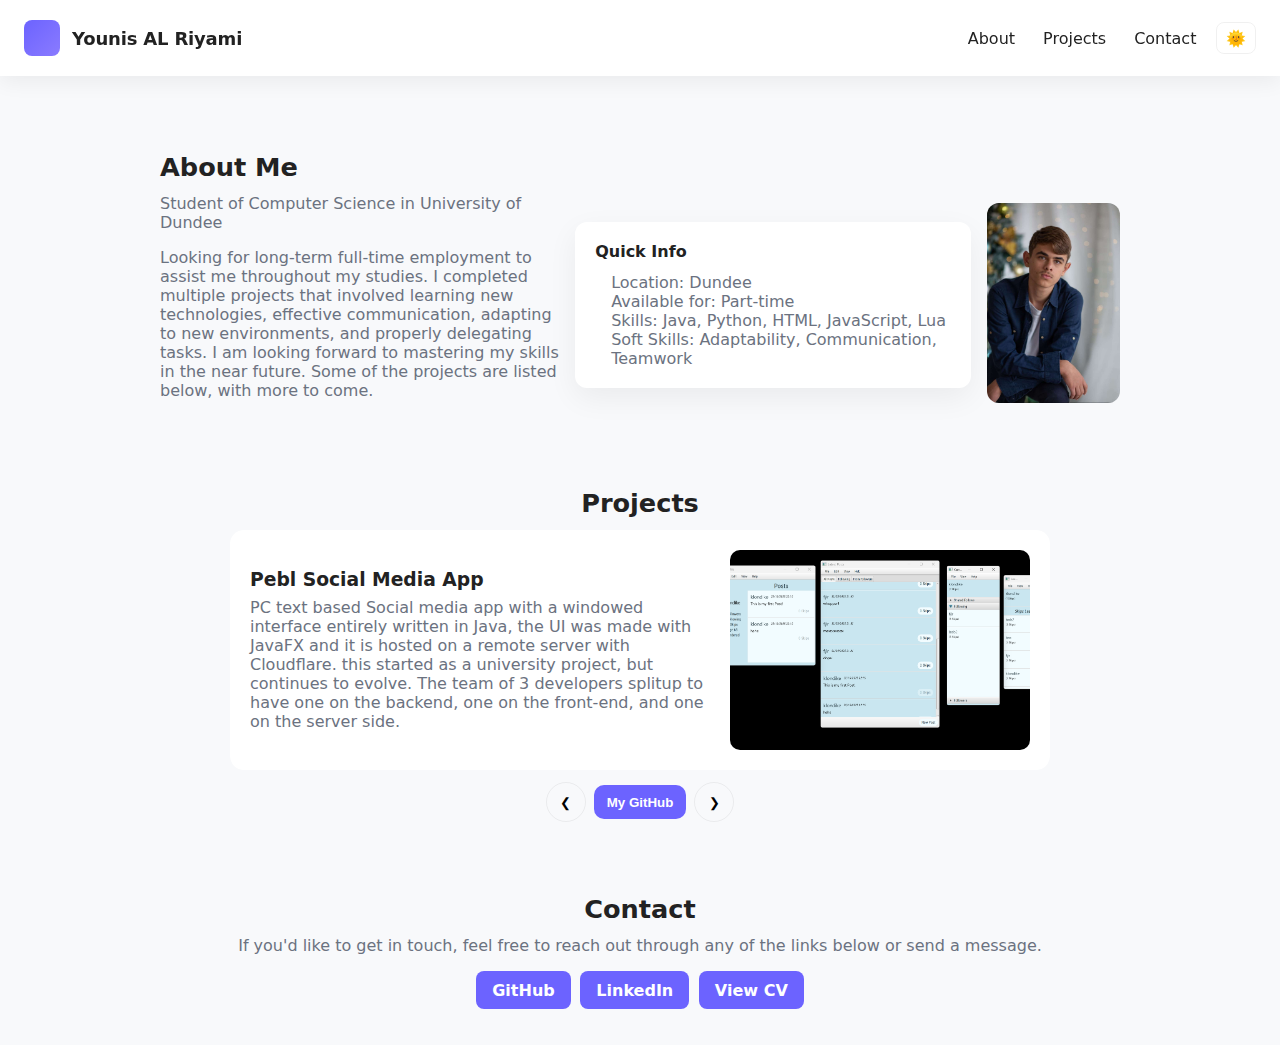
<file: index.html>
<!DOCTYPE html>
<html lang="en">
  <!-- TODO picture of me, aligned with about and quick info. Align Projects title centre of screen. Add Scribble,  -->
<head>
  <meta charset="UTF-8" />
  <meta name="viewport" content="width=device-width, initial-scale=1.0" />
  <title>My Portfolio</title>
  <link rel="icon" type="image/x-icon" href="icon.png">
  <link rel="stylesheet" href="Style.css">
</head>
<body>
  <header>
    <div class="brand">
      <div style="width:36px;height:36px;border-radius:8px;background:linear-gradient(135deg,var(--accent),#8a7bff);"></div>
      <h1>Younis AL Riyami</h1>
    </div>

    <nav>
      <a href="#about">About</a>
      <a href="#projects">Projects</a>
      <a href="#contact">Contact</a>
      <button class="toggle-btn" id="themeToggle" aria-label="Toggle theme">🌞</button>
    </nav>
  </header>

  <main>
    <section id="about">
      <h2>About Me</h2>
      <div style="display: flex; align-items: center;">
        <div style="width: 50%; margin-right: 1rem;">
          <p>Student of Computer Science in University of Dundee
          </p>
          <p>Looking for long-term full-time employment to assist me throughout my studies. I completed multiple projects that involved learning new technologies, effective communication, adapting to new environments, and properly delegating tasks. I am looking forward to mastering my skills in the near future. Some of the projects are listed below, with more to come.</p>
        </div>
        <aside class="profile-card" style="margin-right: 1rem;">
          <strong>Quick Info</strong>
          <ul style="margin:0.75rem 0 0 1rem;padding:0;list-style:none;color:var(--muted);">
            <li>Location: Dundee</li>
            <li>Available for: Part-time</li>
            <li>Skills: Java, Python, HTML, JavaScript, Lua</li>
            <li>Soft Skills: Adaptability, Communication, Teamwork</li>
          </ul>
        </aside>
        <div>
          <img style="object-fit: contain; height: 200px; border-radius: 12px;" src="me_young_prof.jpg" alt="Picture of me">
        </div>
        
      </div>
    </section>

    <section id="projects">

        <h2 style="text-align: center;">Projects</h2>
      <div class="projects">
        <div class="carousel" aria-roledescription="carousel">
          <div class="carousel-viewport">
            <div class="carousel-track" id="carouselTrack">
              
              <!-- link to repo Pebl -->
              <div class="project" data-href="https://github.com/dev-kit77/pebl-client" tabindex="0">
                <div>
                  <h3>Pebl Social Media App</h3>
                  <p>PC text based Social media app with a windowed interface entirely written in Java, the UI was made with JavaFX and it is hosted on a remote server with Cloudflare. this started as a university project, but continues to evolve. The team of 3 developers splitup to have one on the backend, one on the front-end, and one on the server side.</p>
                </div>
                <img src="pebl.png" alt="Pebl Client Screenshot">
              </div>

              <!-- link to repo Shebang -->
              <div class="project" data-href="https://github.com/dev-kit77/Shebang" tabindex="0">
                <div>
                  <h3>Shebang</h3>
                  <p>A Robust To-Do app written in Shell to use in a Bash terminal primarily for Linux users. The team of three programmers had to delegate tasks to eachother ensuring everyone has a role to complete this project fast.</p>
                </div>
                <img src="shebang.png" alt="Shebang in Bash terminal">
              </div>

              <!-- link to repo Devious bubble >:) -->
              <div class="project" data-href="https://github.com/GriffinSego/DeviousBubbles" tabindex="0">
                <div>
                  <h3>The Devious Bubble</h3>
                  <p>Game Jam submission for Global Game Jam 2024 by team Dundee. A platformer where you play as a bubble trying to reach its goal by propelling yourself in different directions to avoid obstacles. This was made using the Defold game engine and written in Lua with a team of two developers, an artist, and sound designer in 2 days through effective communication and teamwork.</p>
                </div>
                <img src="deviousbubble.png" alt="Image of The Devious Bubble gameplay">
              </div>

              <!-- link to repo Scribble >:) -->
              <div class="project" data-href="https://github.com/YEEET214/ScribbleFinal" tabindex="0">
                <div>
                  <h3>Scribble</h3>
                  <p>A terminal based game similar to Scrabble&#8482. Entirely built in Java with Save and Load features and support for Multiplayer, this project was built in order to understant 2D arrays in Java and how to read/write files to and from disk.</p>
                </div>
                <img src="scribble.png" alt="Scribble in terminal">
              </div>
            </div>
          </div>

          <div class="carousel-controls" aria-hidden="false">
            <button class="control-circle" id="prevBtn" aria-label="Previous">❮</button>
            <button class="control-btn" id="ctaGithub">My GitHub</button>
            <button class="control-circle" id="nextBtn" aria-label="Next">❯</button>
          </div>
        </div>
      </div>
    </section>

    <!-- contacts -->
    <section id="contact" class="contact">
      <h2>Contact</h2>
      <p>If you'd like to get in touch, feel free to reach out through any of the links below or send a message.</p>
      <div class="social-btns" role="list">
        <a id="githubLink" href="https://github.com/YEEET214" target="_blank" rel="noopener noreferrer">GitHub</a>
        <a id="linkedinLink" href="https://www.linkedin.com/in/younisalriyami207" target="_blank" rel="noopener noreferrer">LinkedIn</a>
        <a id="cvLink" href="CV_OCT_2025.pdf" target="_blank" rel="noopener noreferrer">View CV</a>
      </div>
    </section>
  </main>

  

  <script>
    // Wrap JS in DOMContentLoaded for safety and to avoid errors if loaded in environments that parse differently.
    document.addEventListener('DOMContentLoaded', () => {

      const themeToggle = document.getElementById('themeToggle');
      if (themeToggle) {
        themeToggle.addEventListener('click', () => {
          document.body.classList.toggle('dark');
          themeToggle.textContent = document.body.classList.contains('dark') ? '🌙' : '🌞';
        });
      }

      // Carousel setup
      const track = document.getElementById('carouselTrack');
      if (!track) return; // nothing more to do if carousel missing

      const projectNodes = Array.from(track.querySelectorAll('.project'));
      if (projectNodes.length === 0) return;

      let index = 0;
      const prevBtn = document.getElementById('prevBtn');
      const nextBtn = document.getElementById('nextBtn');
      const ctaGithub = document.getElementById('ctaGithub');

      function updateCarousel() {
        // compute width from viewport so responsive resizing works
        const viewport = track.parentElement; // .carousel-viewport
        if (!viewport) return;
        const width = viewport.clientWidth;
        track.style.transform = `translateX(${-index * width}px)`;
        // update aria-hidden states for accessibility
        projectNodes.forEach((n, i) => n.setAttribute('aria-hidden', i !== index));
      }

      // Attach click/open handlers for each project
      projectNodes.forEach((node) => {
        const href = node.getAttribute('data-href');
        node.addEventListener('click', () => {
          if (!href || href === 'YOUR_PROJECT_1_GITHUB' || href.startsWith('YOUR_PROJECT')) {
            // placeholder behaviour — user should replace data-href values with real URLs.
            // For safety, don't open a broken URL; instead open about:blank in a new tab when placeholder.
            window.open('about:blank', '_blank');
          } else {
            window.open(href, '_blank', 'noopener');
          }
        });

        // keyboard support
        node.addEventListener('keydown', (ev) => {
          if (ev.key === 'Enter' || ev.key === ' ') {
            ev.preventDefault();
            node.click();
          }
        });
      });

      // Prev / Next buttons
      if (nextBtn) nextBtn.addEventListener('click', () => { index = (index + 1) % projectNodes.length; updateCarousel(); });
      if (prevBtn) prevBtn.addEventListener('click', () => { index = (index - 1 + projectNodes.length) % projectNodes.length; updateCarousel(); });

      // CTA GitHub button (opens user-provided GitHub link, safe fallback)
      if (ctaGithub) {
        ctaGithub.addEventListener('click', () => {
          const el = document.getElementById('githubLink');
          if (el && el.href && !el.href.includes('YOUR_GITHUB_LINK')) {
            window.open(el.href, '_blank', 'noopener');
          } else {
            window.open('https://github.com', '_blank', 'noopener');
          }
        });
      }

      // Resize handling
      window.addEventListener('resize', updateCarousel);
      // ensure correct position on load
      updateCarousel();

      let autoCycle = true;
      if (autoCycle) {
        setInterval(() => { index = (index + 1) % projectNodes.length; updateCarousel(); }, 7000);
      }

      const yearEl = document.getElementById('year');
      if (yearEl) yearEl.textContent = new Date().getFullYear();
    });
  </script>
</body>
</html>
</file>
<file: Style.css>
:root {
  --bg-light: #f8f9fb;
  --bg-dark: #0f1720;
  --text-light: #222;
  --text-dark: #e6eef8;
  --accent: #6c63ff;
  --card-bg-light: #ffffff;
  --card-bg-dark: #111316;
  --muted: #6b7280;
}

/* Reset & basics */
* { box-sizing: border-box; }
html, body { height: 100%; }
body {
  margin: 0;
  font-family: 'Inter', system-ui, -apple-system, 'Segoe UI', Roboto, 'Helvetica Neue', Arial;
  background-color: var(--bg-light);
  color: var(--text-light);
  -webkit-font-smoothing: antialiased;
  -moz-osx-font-smoothing: grayscale;
  transition: background 0.35s ease, color 0.35s ease;
}

body.dark {
  background-color: var(--bg-dark);
  color: var(--text-dark);
}

/* Header */
header {
  display: flex;
  justify-content: space-between;
  align-items: center;
  padding: 1.25rem 1.5rem;
  background: var(--card-bg-light);
  box-shadow: 0 6px 20px rgba(12,14,20,0.06);
  position: sticky;
  top: 0;
  z-index: 40;
  backdrop-filter: blur(6px);
}

body.dark header { background: rgba(16,18,20,0.8); }
header .brand {
  display: flex; align-items: center; gap: 0.75rem;
}

header h1 { font-size: 1.125rem; margin: 0; font-weight: 600; letter-spacing: -0.01em; }
header nav { display: flex; align-items: center; gap: 0.75rem; }
header nav a { color: inherit; text-decoration: none; font-weight: 500; padding: 0.25rem 0.5rem; border-radius: 6px; }
header nav a:hover { background: rgba(0,0,0,0.04); }
body.dark header nav a:hover { background: rgba(255,255,255,0.03); }
.toggle-btn {
  background: none; border: 1px solid rgba(0,0,0,0.06); padding: 0.35rem 0.55rem; border-radius: 8px; cursor: pointer; font-size: 1rem;
}
body.dark .toggle-btn { border-color: rgba(255,255,255,0.06); }

/* Sections */
main { max-width: 1000px; margin: 2.5rem auto; padding: 0 1.25rem; }
section { padding: 2.25rem 0; }
h2 { font-size: 1.6rem; margin: 0 0 0.75rem 0; }
p { margin: 0 0 1rem 0; color: var(--muted); }

/* About */
.about-grid { display: grid; grid-template-columns: 1fr 320px; gap: 1rem; align-items: center; }
@media (max-width: 820px) { .about-grid { grid-template-columns: 1fr; } }
.profile-card { background: var(--card-bg-light); padding: 1.25rem; border-radius: 12px; box-shadow: 0 10px 30px rgba(12,14,20,0.06); }
body.dark .profile-card { background: rgba(255,255,255,0.03); }

/* Projects / Carousel */
.projects { display: flex; flex-direction: column; gap: 1rem; align-items: center; }
.carousel { width: 100%; max-width: 820px; position: relative; }
.carousel-viewport { overflow: hidden; border-radius: 14px; }
.carousel-track { display: flex; transition: transform 0.45s cubic-bezier(.2,.9,.2,1); }
.project { min-width: 100%; padding: 1.25rem; background: var(--card-bg-light); border-radius: 12px; display: grid; grid-template-columns: 1fr 300px; gap: 1rem; align-items: center; cursor: pointer; }
body.dark .project { background: rgba(255,255,255,0.02); }
@media (max-width: 760px) { .project { grid-template-columns: 1fr; } }
.project img { width: 100%; height: 200px; object-fit: cover; border-radius: 10px; }
.project h3 { margin: 0 0 0.5rem 0; }
.project p { margin: 0; color: var(--muted); }
.carousel-controls { display: flex; gap: 0.5rem; align-items: center; justify-content: center; margin-top: 0.75rem; }
.control-btn { background: var(--accent); border: none; color: white; padding: 0.6rem 0.8rem; border-radius: 10px; cursor: pointer; font-weight: 600; }
.control-circle { background: transparent; border: 1px solid rgba(0,0,0,0.06); width: 40px; height: 40px; border-radius: 50%; display: grid; place-items: center; cursor: pointer;}
body.dark .control-circle { border-color: rgb(255, 255, 255); color: rgb(255, 255, 255);}

/* Contact */
.contact { text-align: center; }
.social-btns { display: flex; gap: 0.6rem; justify-content: center; flex-wrap: wrap; }
.social-btns a { padding: 0.6rem 1rem; border-radius: 8px; text-decoration: none; color: white; background: var(--accent); font-weight: 600; }

/* footer */
footer { text-align: center; color: var(--muted); padding: 2rem 1rem; }
</file>
